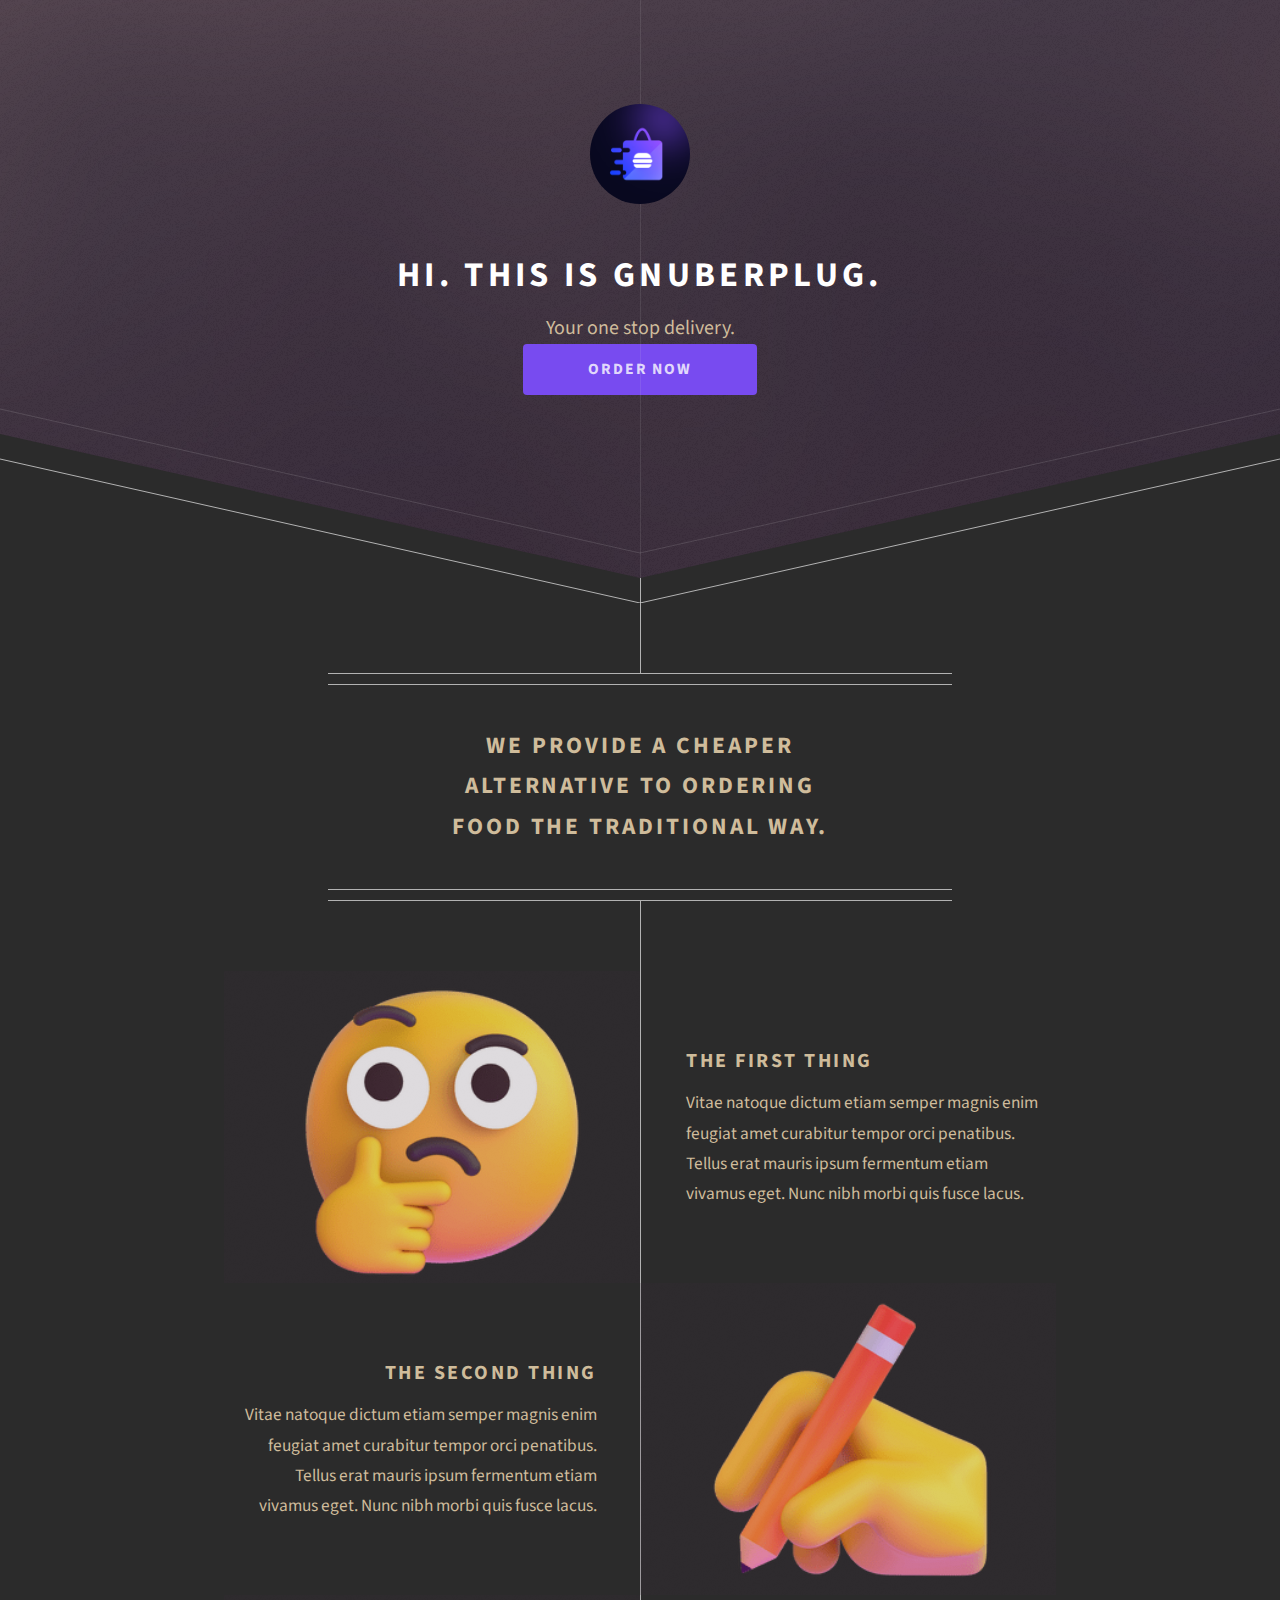
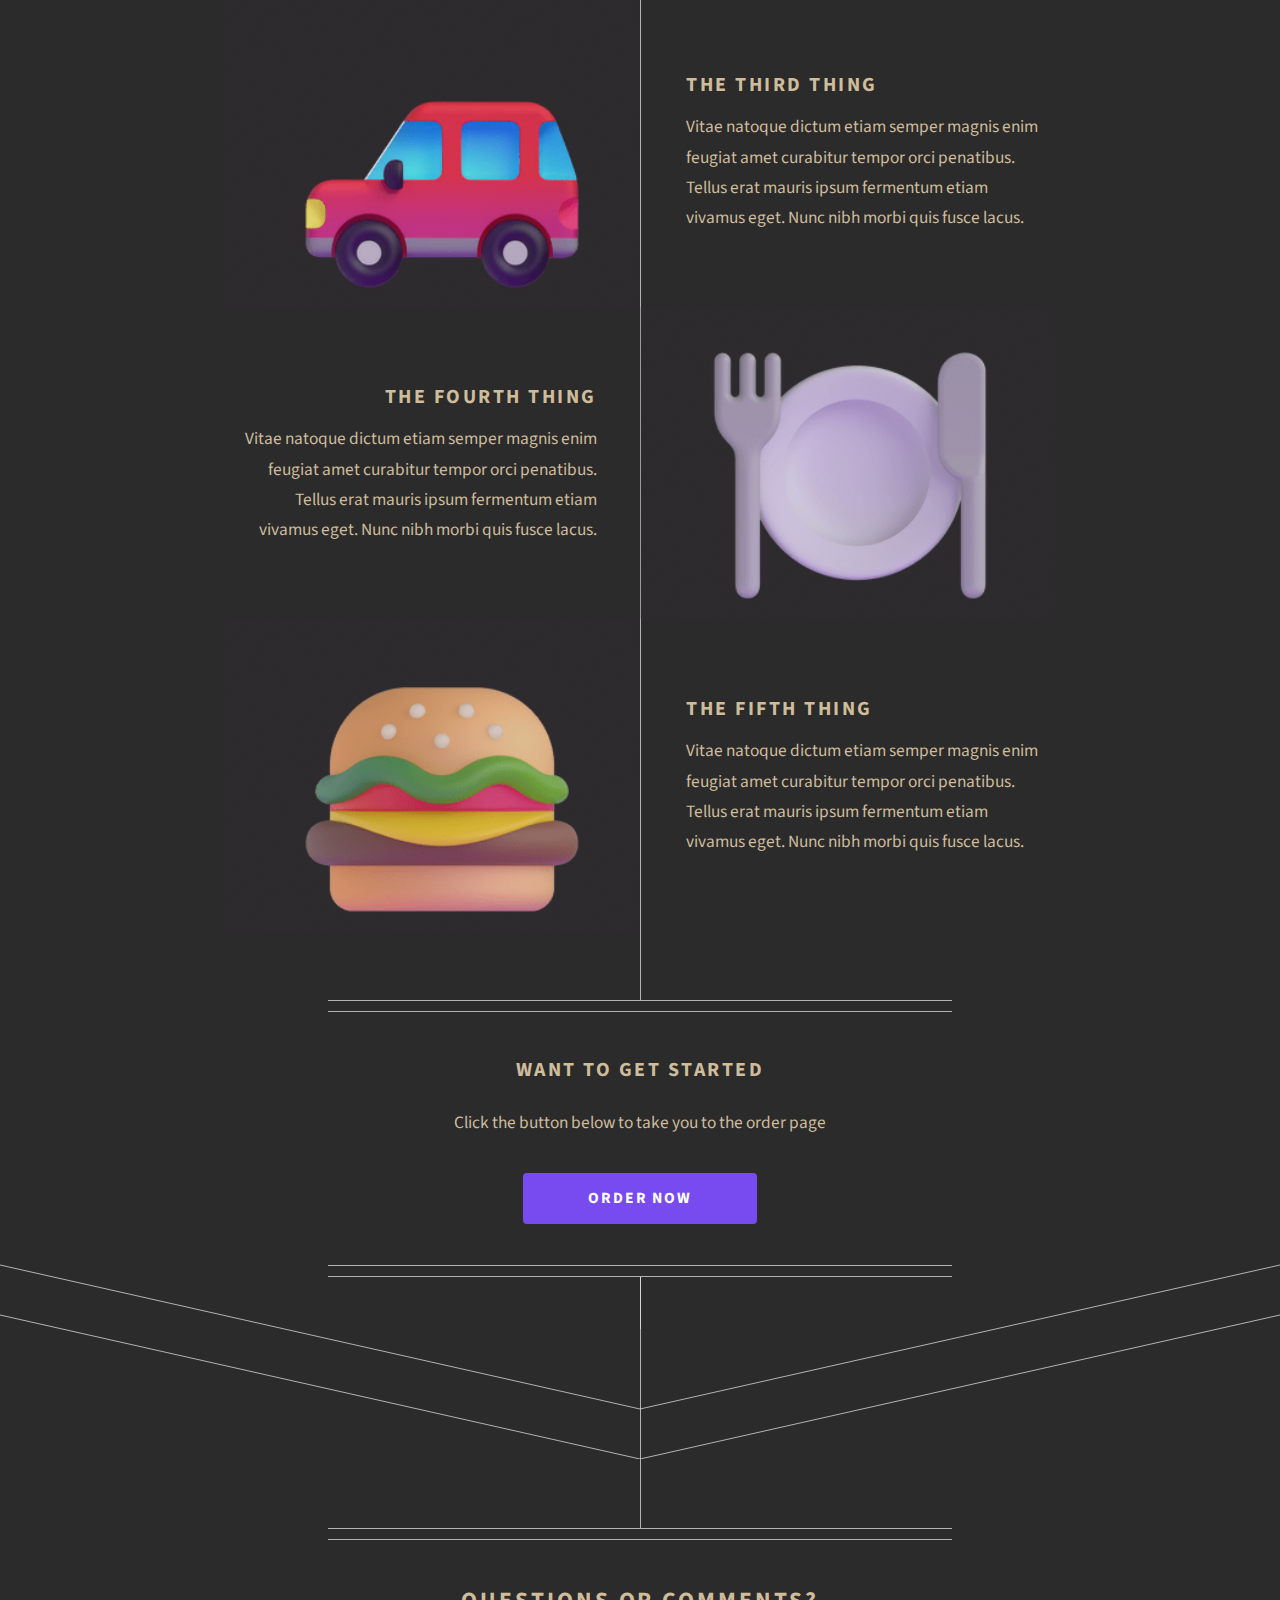
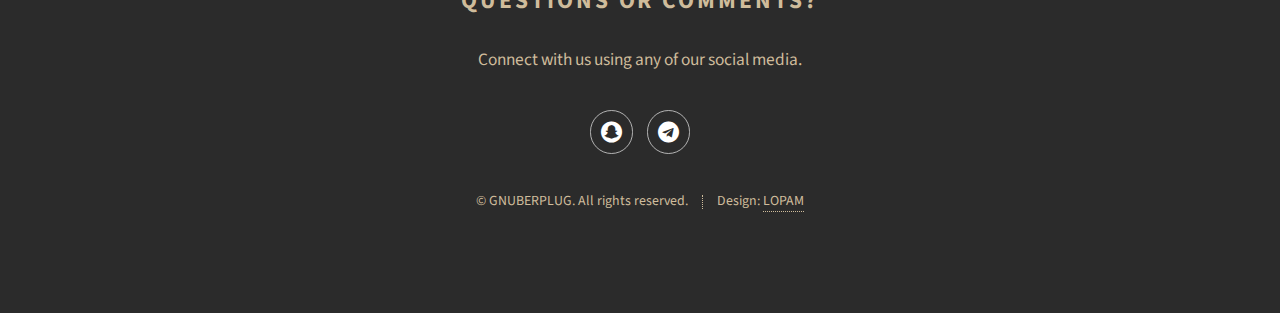
<file: index.html>
<!DOCTYPE HTML>
<html>
	<head>
		<title>GNUBERPLUG || Your No1 Delivery Plug</title>
		<meta charset="utf-8" />
		<meta name="viewport" content="width=device-width, initial-scale=1, user-scalable=no" />
		<link rel="stylesheet" href="assets/css/main.css" />
	</head>
	<body class="is-preload">

		<!-- Header -->
			<div id="header">
				<span ><img class="logo icon" src="./logo.png" alt="logo"></span>
				<h1>Hi. This is GNUBERPLUG.</h1>
				<p>Your one stop delivery.</p>
				<a href="./order.html" class="button">ORDER NOW</a>
			</div>

		<!-- Main -->
			<div id="main">

				<header class="major container medium">
					<h2>We provide a cheaper
					<br />
					alternative to ordering
					<br />
					food the traditional way.</h2>
				
				</header>

				<div class="box alt container">
					<section class="feature left">
						<a href="#" class="image icon"><img src="./thinking.png" alt="" /></a>
						<div class="content">
							<h3>The First Thing</h3>
							<p>Vitae natoque dictum etiam semper magnis enim feugiat amet curabitur tempor orci penatibus. Tellus erat mauris ipsum fermentum etiam vivamus eget. Nunc nibh morbi quis fusce lacus.</p>
						</div>
					</section>
					<section class="feature right">
						<a href="#" class="image icon "><img src="./writing.png" alt="" /></a>
						<div class="content">
							<h3>The Second Thing</h3>
							<p>Vitae natoque dictum etiam semper magnis enim feugiat amet curabitur tempor orci penatibus. Tellus erat mauris ipsum fermentum etiam vivamus eget. Nunc nibh morbi quis fusce lacus.</p>
						</div>
					</section>
					<section class="feature left">
						<a href="#" class="image icon"><img src="./automobile.png" alt="" /></a>
						<div class="content">
							<h3>The Third Thing</h3>
							<p>Vitae natoque dictum etiam semper magnis enim feugiat amet curabitur tempor orci penatibus. Tellus erat mauris ipsum fermentum etiam vivamus eget. Nunc nibh morbi quis fusce lacus.</p>
						</div>
					</section>
					<section class="feature right">
						<a href="#" class="image icon "><img src="./plate.png" alt="" /></a>
						<div class="content">
							<h3>The Fourth Thing</h3>
							<p>Vitae natoque dictum etiam semper magnis enim feugiat amet curabitur tempor orci penatibus. Tellus erat mauris ipsum fermentum etiam vivamus eget. Nunc nibh morbi quis fusce lacus.</p>
						</div>
					</section>
					<section class="feature left">
						<a href="#" class="image icon"><img src="./burger.png" alt="" /></a>
						<div class="content">
							<h3>The Fifth Thing</h3>
							<p>Vitae natoque dictum etiam semper magnis enim feugiat amet curabitur tempor orci penatibus. Tellus erat mauris ipsum fermentum etiam vivamus eget. Nunc nibh morbi quis fusce lacus.</p>
						</div>
					</section>
				</div>


				<footer class="major container medium">
					<h3>Want to get started</h3>
					<p>Click the button below to take you to the order page</p>
					<ul class="actions special">
						<li><a href="./order.html" class="button">ORDER NOW</a></li>
					</ul>
				</footer>

			</div>

		<!-- Footer -->
			<div id="footer">
				<div class="container medium">

					<header class="major last">
						<h2>Questions or comments?</h2>
					</header>

					<p>Connect with us using any of our social media.</p>

					<ul class="icons">
						<li><a href="https://www.snapchat.com/add/gnuberplug" class="icon brands fa-snapchat"><span class="label">snapchat</span></a></li>
						<li><a href="https://t.me/+EGvGsji7jS00Nzkx" class="icon brands fa-telegram"><span class="label">Telegram</span></a></li>
					</ul>

					<ul class="copyright">
						<li>&copy; GNUBERPLUG. All rights reserved.</li><li>Design: <a href="http://lopam.pario.la">LOPAM</a></li>
					</ul>

				</div>
			</div>

		<!-- Scripts -->
			<script src="assets/js/jquery.min.js"></script>
			<script src="assets/js/browser.min.js"></script>
			<script src="assets/js/breakpoints.min.js"></script>
			<script src="assets/js/util.js"></script>
			<script src="assets/js/main.js"></script>
			
	</body>
</html>
</file>
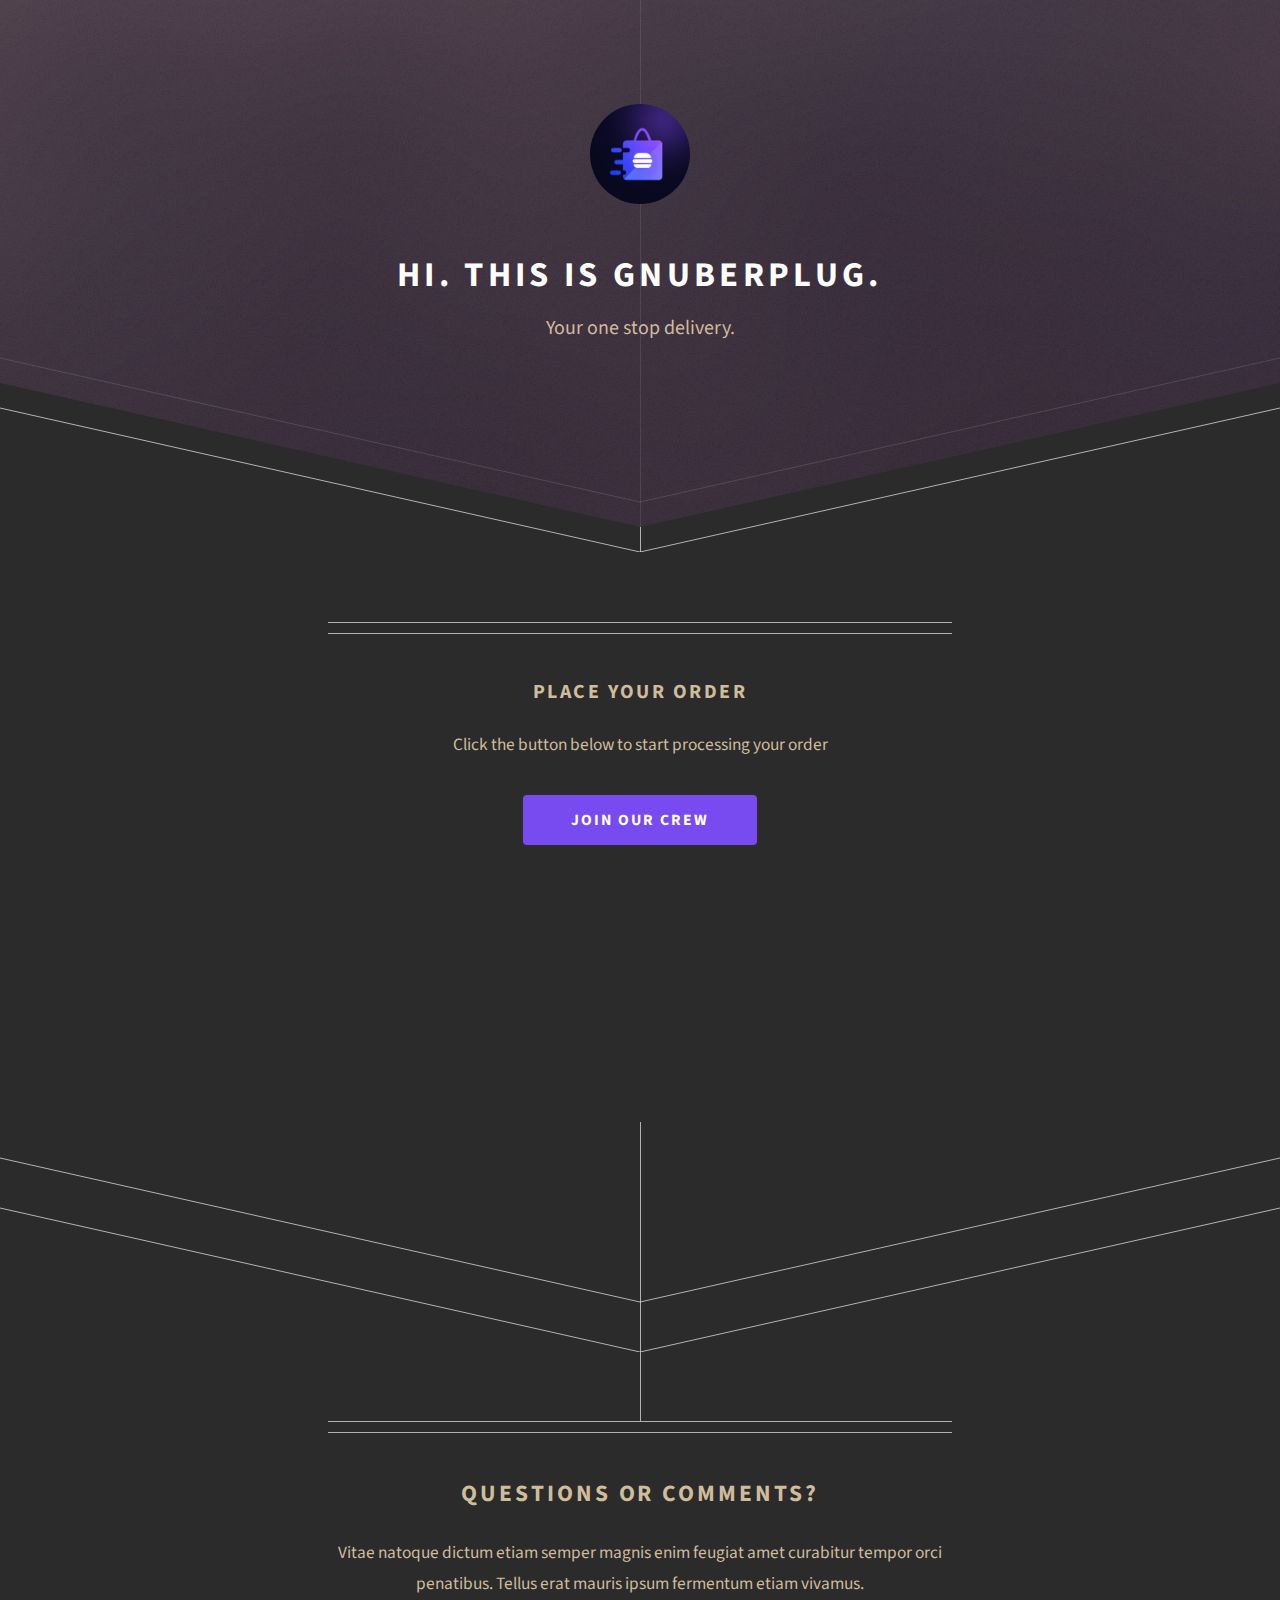
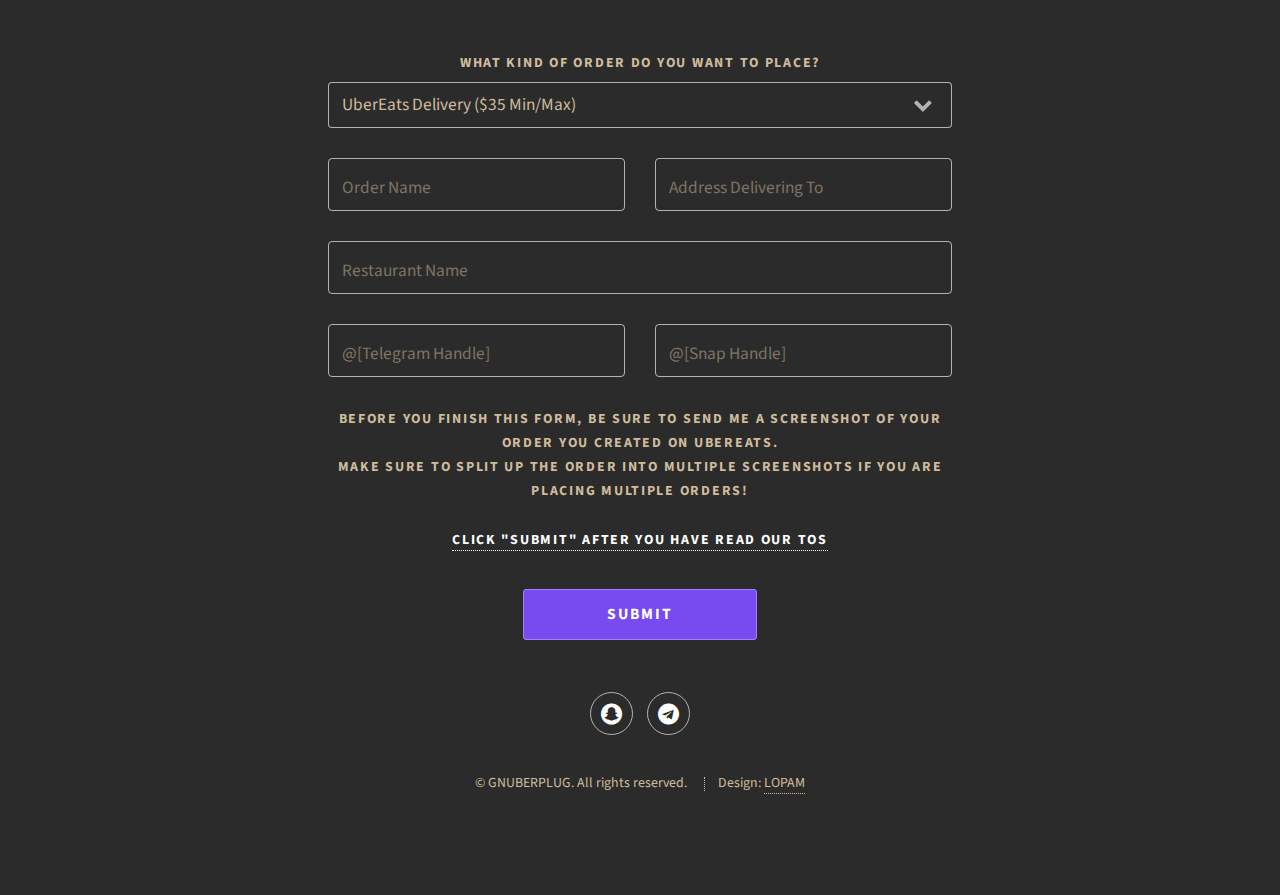
<file: order.html>
<!DOCTYPE html>

<html>
  <head>
    <title>GNUBERPLUG || Your No1 Delivery Plug</title>
    <meta charset="utf-8" />
    <meta
      name="viewport"
      content="width=device-width, initial-scale=1, user-scalable=no"
    />
    <link rel="stylesheet" href="assets/css/main.css" />
  </head>
  <body class="is-preload">
    <!-- Header -->
    <div id="header">
      <span><img class="logo icon" src="./logo.png" alt="logo" /></span>
      <h1>Hi. This is GNUBERPLUG.</h1>
      <p>Your one stop delivery.</p>
    </div>

    <!-- Main -->
    <footer style="min-height: 600px" class="major container medium">
      <h3>Place your Order</h3>
      <p>Click the button below to start processing your order</p>
      <ul class="actions special">
        <li><a href="#footer" class="button">Join our crew</a></li>
      </ul>
    </footer>

    <!-- Footer -->
    <div id="footer">
      <div class="container medium">
        <header class="major last">
          <h2>Questions or comments?</h2>
        </header>

        <p>
          Vitae natoque dictum etiam semper magnis enim feugiat amet curabitur
          tempor orci penatibus. Tellus erat mauris ipsum fermentum etiam
          vivamus.
        </p>

        <form id="discord-form">
          <div class="row">
            <div class="col-12">
              <label for="option"
                >What kind of order do you want to place?</label
              >
              <select name="option" id="option">
                <option value="UberEats Delivery ($35 Min/Max)">
                  UberEats Delivery ($35 Min/Max)
                </option>
                <option value="UberEats Pickup ($25 Min/Max)">
                  UberEats Pickup ($25 Min/Max)
                </option>
                <option value="[UNFINISHED] Uber Ride ($20-$25 Min/Max)">
                  [UNFINISHED] Uber Ride ($20-$25 Min/Max)
                </option>
                <option
                  value="[UNFINISHED] Instacart Delivery/Pickup ($25-$30 Min/Max)"
                >
                  [UNFINISHED] Instacart Delivery/Pickup ($25-$30 Min/Max)
                </option>
              </select>
            </div>
            <div class="col-6 col-12-mobilep">
              <input
                type="text"
                id="fname"
                name="name"
                placeholder="Order Name"
              />
            </div>
            <div class="col-6 col-12-mobilep">
              <input
                type="text"
                id="address"
                name="address"
                placeholder="Address Delivering To"
                required
              />
            </div>
            <div class="col-12">
              <input
                type="text"
                id="restaurant"
                name="restaurant"
                placeholder="Restaurant Name"
                required
              />
            </div>
            <div class="col-6 col-12-mobilep">
              <input
                placeholder="@[Telegram Handle]"
                type="text"
                id="telegram"
                name="telegram"
              />
            </div>
            <div class="col-6 col-12-mobilep">
              <input
                placeholder="@[Snap Handle]"
                type="text"
                id="snapchat"
                name="snapchat"
              />
            </div>
            <label for="done" class="lower"
              >Before you finish this form, be sure to send me a screenshot of
              your order you created on UberEats. <br />Make sure to split up
              the order into multiple screenshots if you are placing multiple
              orders!<br /><br /><a
                href="https://telegra.ph/GNUBERPLUG--TOS-02-19"
                target="_blank"
                >Click "Submit" after you have read our TOS</a
              ></label
            >
            <div class="col-12">
              <ul class="actions special">
                <li><input type="submit" value="Submit" /></li>
              </ul>
            </div>
          </div>
        </form>

        <ul class="icons">
          <li>
            <a
              href="https://www.snapchat.com/add/gnuberplug"
              class="icon brands fa-snapchat"
              ><span class="label">snapchat</span></a
            >
          </li>
          <li>
            <a
              href="https://t.me/+EGvGsji7jS00Nzkx"
              class="icon brands fa-telegram"
              ><span class="label">Telegram</span></a
            >
          </li>
        </ul>

        <ul class="copyright">
          <li>&copy; GNUBERPLUG. All rights reserved.</li>
          <li>Design: <a href="http://lopam.pario.la">LOPAM</a></li>
        </ul>
      </div>
    </div>

    <!-- Scripts -->
    <script src="assets/js/jquery.min.js"></script>
    <script src="assets/js/browser.min.js"></script>
    <script src="assets/js/breakpoints.min.js"></script>
    <script src="assets/js/util.js"></script>
    <script src="assets/js/main.js"></script>
    <script>
      const discordForm = document.getElementById("discord-form");
      // add an event listener to the form submit event
      discordForm.addEventListener("submit", (event) => {
        // prevent the form from submitting normally
        event.preventDefault();

        // get the selected option
        const selectedOption = document.getElementById("option").value;

        // get the message content
        const name = document.getElementById("fname").value;
        const address = document.getElementById("address").value;
        const restaurant = document.getElementById("restaurant").value;
        const telegram = document.getElementById("telegram").value;
        const snapchat = document.getElementById("snapchat").value;
        // construct the payload object
        const payload = {
          content: `NEW ORDER \n What kind of order do you want to place? \n ${selectedOption} \n\n What is the name you want the order to be under \n (Include First/Last Name): \n ${name} \n\n What is the address for the order? \n (Add Delivery Instructions/Phone Number Here):\n ${address} \n\n What is the restaurant?\n (Include the address if many):\n ${restaurant} \n\n What is your Telegram @? \n (Contact Method for us)\n (Leave Blank If you are contacting us through snapchat):\n ${telegram}  \n\n What is your Snapchat @? \n (Contact Method for us)\n (Leave Blank If you are contacting us through Telegram):\n ${snapchat}`,
        };
        // send the payload to the webhook
        fetch(
          "https://discord.com/api/webhooks/1108789106823135265/XhMHxD5zglfDtQzTeabZFQTxWFOFawNIcvjMcSJsI0rnU7UJJIVKK2RRanSNWU0c-R81",
          {
            method: "POST",
            headers: {
              "Content-Type": "application/json",
            },
            body: JSON.stringify(payload),
          }
        )
          .then((response) => {
            if (response.ok) {
              alert("Message sent successfully!");
            } else {
              console.error("Failed to send message:", response.statusText);
            }
          })
          .catch((error) => console.error("Error:", error));
      });
    </script>
  </body>
</html>
</file>
<file: assets/css/main.css>
@import url("fontawesome-all.min.css");
@import url("https://fonts.googleapis.com/css?family=Source+Sans+Pro:300,300italic,400,400italic,600,600italic,700,700italic");

html,
body,
div,
span,
applet,
object,
iframe,
h1,
h2,
h3,
h4,
h5,
h6,
p,
blockquote,
pre,
a,
abbr,
acronym,
address,
big,
cite,
code,
del,
dfn,
em,
img,
ins,
kbd,
q,
s,
samp,
small,
strike,
strong,
sub,
sup,
tt,
var,
b,
u,
i,
center,
dl,
dt,
dd,
ol,
ul,
li,
fieldset,
form,
label,
legend,
table,
caption,
tbody,
tfoot,
thead,
tr,
th,
td,
article,
aside,
canvas,
details,
embed,
footer,
header,
hgroup,
menu,
nav,
output,
ruby,
section
 {
  margin: 0;
  padding: 0;
  border: 0;
  font-size: 100%;
  font: inherit;
  vertical-align: baseline;
  color: #cfbc9b;
}

article,
aside,
details,
figcaption,
figure,
footer,
header,
hgroup,
menu,
nav,
section {
  display: block;
}

body {
  line-height: 1;
  scroll-behavior: smooth;
}

ol,
ul {
  list-style: none;
}

blockquote,
q {
  quotes: none;
}

blockquote:before,
blockquote:after,
q:before,
q:after {
  content: "";
  content: none;
}

table {
  border-collapse: collapse;
  border-spacing: 0;
}

body {
  -webkit-text-size-adjust: none;
}

mark {
  background-color: transparent;
  color: inherit;
}

input::-moz-focus-inner {
  border: 0;
  padding: 0;
}

input,
select,
textarea {
  -moz-appearance: none;
  -webkit-appearance: none;
  -ms-appearance: none;
  appearance: none;
}

/* Basic */

html {
  box-sizing: border-box;
}

*,
*:before,
*:after {
  box-sizing: inherit;
}

html,
body {
  height: 100%;
}

body {
  background: #2b2b2b;
}

body.is-preload *,
body.is-preload *:before,
body.is-preload *:after {
  -moz-animation: none !important;
  -webkit-animation: none !important;
  -ms-animation: none !important;
  animation: none !important;
  -moz-transition: none !important;
  -webkit-transition: none !important;
  -ms-transition: none !important;
  transition: none !important;
}

body,
input,
select,
textarea {
  color: #cfbc9b;
  font-family: "Source Sans Pro", sans-serif;
  font-size: 16pt;
  font-weight: 400;
  line-height: 1.75em;
}

a {
  -moz-transition: color 0.2s ease-in-out, border-bottom-color 0.2s ease-in-out;
  -webkit-transition: color 0.2s ease-in-out,
    border-bottom-color 0.2s ease-in-out;
  -ms-transition: color 0.2s ease-in-out, border-bottom-color 0.2s ease-in-out;
  transition: color 0.2s ease-in-out, border-bottom-color 0.2s ease-in-out;
  border-bottom: dotted 1px;
  color: #4eb980;
  text-decoration: none;
}

a:hover {
  border-bottom-color: transparent;
}

strong,
b {
  font-weight: 600;
  color: #5b5b5b;
}

em,
i {
  font-style: italic;
}

p,
ul,
ol,
dl,
table,
blockquote,
form {
  margin: 0 0 2em 0;
}

h1,
h2,
h3,
h4,
h5,
h6 {
  color: #cfbc9b;
  font-weight: 700;
  letter-spacing: 0.125em;
  line-height: 1.75em;
  margin-bottom: 1em;
  text-transform: uppercase;
  text-align: center;
}

h1 a,
h2 a,
h3 a,
h4 a,
h5 a,
h6 a {
  color: inherit;
  text-decoration: none;
}

h2 {
  font-size: 1.75em;
}

h3 {
  font-size: 1.5em;
}

sub {
  font-size: 0.8em;
  position: relative;
  top: 0.5em;
}

sup {
  font-size: 0.8em;
  position: relative;
  top: -0.5em;
}

hr {
  border: 0;
  border-top: solid 1px rgba(224, 224, 224, 0.75);
  margin-bottom: 1.5em;
}

blockquote {
  border-left: solid 0.5em rgba(224, 224, 224, 0.75);
  font-style: italic;
  padding: 1em 0 1em 2em;
}

/* Container */

.container {
  margin: 0 auto;
  max-width: 100%;
  width: 51em;
}

.container.medium {
  width: 38.25em;
}

@media screen and (max-width: 1280px) {
  .container {
    width: 48em;
  }

  .container.medium {
    width: 36em;
  }
}

@media screen and (max-width: 980px) {
  .container {
    width: 95%;
  }

  .container.medium {
    width: 71.25%;
  }
}

@media screen and (max-width: 840px) {
  .container {
    width: 95% !important;
  }
}

@media screen and (max-width: 736px) {
  .container {
    width: 90% !important;
  }
}

@media screen and (max-width: 480px) {
  .container {
    width: 100% !important;
  }
}

/* Row */

.row {
  display: flex;
  flex-wrap: wrap;
  box-sizing: border-box;
  align-items: stretch;
}

.row > * {
  box-sizing: border-box;
}

.row.gtr-uniform > * > :last-child {
  margin-bottom: 0;
}

.row.aln-left {
  justify-content: flex-start;
}

.row.aln-center {
  justify-content: center;
}

.row.aln-right {
  justify-content: flex-end;
}

.row.aln-top {
  align-items: flex-start;
}

.row.aln-middle {
  align-items: center;
}

.row.aln-bottom {
  align-items: flex-end;
}

.row > .imp {
  order: -1;
}

.row > .col-1 {
  width: 8.33333%;
}

.row > .off-1 {
  margin-left: 8.33333%;
}

.row > .col-2 {
  width: 16.66667%;
}

.row > .off-2 {
  margin-left: 16.66667%;
}

.row > .col-3 {
  width: 25%;
}

.row > .off-3 {
  margin-left: 25%;
}

.row > .col-4 {
  width: 33.33333%;
}

.row > .off-4 {
  margin-left: 33.33333%;
}

.row > .col-5 {
  width: 41.66667%;
}

.row > .off-5 {
  margin-left: 41.66667%;
}

.row > .col-6 {
  width: 50%;
}

.row > .off-6 {
  margin-left: 50%;
}

.row > .col-7 {
  width: 58.33333%;
}

.row > .off-7 {
  margin-left: 58.33333%;
}

.row > .col-8 {
  width: 66.66667%;
}

.row > .off-8 {
  margin-left: 66.66667%;
}

.row > .col-9 {
  width: 75%;
}

.row > .off-9 {
  margin-left: 75%;
}

.row > .col-10 {
  width: 83.33333%;
}

.row > .off-10 {
  margin-left: 83.33333%;
}

.row > .col-11 {
  width: 91.66667%;
}

.row > .off-11 {
  margin-left: 91.66667%;
}

.row > .col-12 {
  width: 100%;
}

.row > .off-12 {
  margin-left: 100%;
}

.row.gtr-0 {
  margin-top: 0px;
  margin-left: 0px;
}

.row.gtr-0 > * {
  padding: 0px 0 0 0px;
}

.row.gtr-0.gtr-uniform {
  margin-top: 0px;
}

.row.gtr-0.gtr-uniform > * {
  padding-top: 0px;
}

.row.gtr-25 {
  margin-top: -7.5px;
  margin-left: -7.5px;
}

.row.gtr-25 > * {
  padding: 7.5px 0 0 7.5px;
}

.row.gtr-25.gtr-uniform {
  margin-top: -7.5px;
}

.row.gtr-25.gtr-uniform > * {
  padding-top: 7.5px;
}

.row.gtr-50 {
  margin-top: -15px;
  margin-left: -15px;
}

.row.gtr-50 > * {
  padding: 15px 0 0 15px;
}

.row.gtr-50.gtr-uniform {
  margin-top: -15px;
}

.row.gtr-50.gtr-uniform > * {
  padding-top: 15px;
}

.row {
  margin-top: -30px;
  margin-left: -30px;
}

.row > * {
  padding: 30px 0 0 30px;
}

.row.gtr-uniform {
  margin-top: -30px;
}

.row.gtr-uniform > * {
  padding-top: 30px;
}

.row.gtr-150 {
  margin-top: -45px;
  margin-left: -45px;
}

.row.gtr-150 > * {
  padding: 45px 0 0 45px;
}

.row.gtr-150.gtr-uniform {
  margin-top: -45px;
}

.row.gtr-150.gtr-uniform > * {
  padding-top: 45px;
}

.row.gtr-200 {
  margin-top: -60px;
  margin-left: -60px;
}

.row.gtr-200 > * {
  padding: 60px 0 0 60px;
}

.row.gtr-200.gtr-uniform {
  margin-top: -60px;
}

.row.gtr-200.gtr-uniform > * {
  padding-top: 60px;
}

@media screen and (max-width: 1680px) {
  .row {
    display: flex;
    flex-wrap: wrap;
    box-sizing: border-box;
    align-items: stretch;
  }

  .row > * {
    box-sizing: border-box;
  }

  .row.gtr-uniform > * > :last-child {
    margin-bottom: 0;
  }

  .row.aln-left {
    justify-content: flex-start;
  }

  .row.aln-center {
    justify-content: center;
  }

  .row.aln-right {
    justify-content: flex-end;
  }

  .row.aln-top {
    align-items: flex-start;
  }

  .row.aln-middle {
    align-items: center;
  }

  .row.aln-bottom {
    align-items: flex-end;
  }

  .row > .imp-wide {
    order: -1;
  }

  .row > .col-1-wide {
    width: 8.33333%;
  }

  .row > .off-1-wide {
    margin-left: 8.33333%;
  }

  .row > .col-2-wide {
    width: 16.66667%;
  }

  .row > .off-2-wide {
    margin-left: 16.66667%;
  }

  .row > .col-3-wide {
    width: 25%;
  }

  .row > .off-3-wide {
    margin-left: 25%;
  }

  .row > .col-4-wide {
    width: 33.33333%;
  }

  .row > .off-4-wide {
    margin-left: 33.33333%;
  }

  .row > .col-5-wide {
    width: 41.66667%;
  }

  .row > .off-5-wide {
    margin-left: 41.66667%;
  }

  .row > .col-6-wide {
    width: 50%;
  }

  .row > .off-6-wide {
    margin-left: 50%;
  }

  .row > .col-7-wide {
    width: 58.33333%;
  }

  .row > .off-7-wide {
    margin-left: 58.33333%;
  }

  .row > .col-8-wide {
    width: 66.66667%;
  }

  .row > .off-8-wide {
    margin-left: 66.66667%;
  }

  .row > .col-9-wide {
    width: 75%;
  }

  .row > .off-9-wide {
    margin-left: 75%;
  }

  .row > .col-10-wide {
    width: 83.33333%;
  }

  .row > .off-10-wide {
    margin-left: 83.33333%;
  }

  .row > .col-11-wide {
    width: 91.66667%;
  }

  .row > .off-11-wide {
    margin-left: 91.66667%;
  }

  .row > .col-12-wide {
    width: 100%;
  }

  .row > .off-12-wide {
    margin-left: 100%;
  }

  .row.gtr-0 {
    margin-top: 0px;
    margin-left: 0px;
  }

  .row.gtr-0 > * {
    padding: 0px 0 0 0px;
  }

  .row.gtr-0.gtr-uniform {
    margin-top: 0px;
  }

  .row.gtr-0.gtr-uniform > * {
    padding-top: 0px;
  }

  .row.gtr-25 {
    margin-top: -7.5px;
    margin-left: -7.5px;
  }

  .row.gtr-25 > * {
    padding: 7.5px 0 0 7.5px;
  }

  .row.gtr-25.gtr-uniform {
    margin-top: -7.5px;
  }

  .row.gtr-25.gtr-uniform > * {
    padding-top: 7.5px;
  }

  .row.gtr-50 {
    margin-top: -15px;
    margin-left: -15px;
  }

  .row.gtr-50 > * {
    padding: 15px 0 0 15px;
  }

  .row.gtr-50.gtr-uniform {
    margin-top: -15px;
  }

  .row.gtr-50.gtr-uniform > * {
    padding-top: 15px;
  }

  .row {
    margin-top: -30px;
    margin-left: -30px;
  }

  .row > * {
    padding: 30px 0 0 30px;
  }

  .row.gtr-uniform {
    margin-top: -30px;
  }

  .row.gtr-uniform > * {
    padding-top: 30px;
  }

  .row.gtr-150 {
    margin-top: -45px;
    margin-left: -45px;
  }

  .row.gtr-150 > * {
    padding: 45px 0 0 45px;
  }

  .row.gtr-150.gtr-uniform {
    margin-top: -45px;
  }

  .row.gtr-150.gtr-uniform > * {
    padding-top: 45px;
  }

  .row.gtr-200 {
    margin-top: -60px;
    margin-left: -60px;
  }

  .row.gtr-200 > * {
    padding: 60px 0 0 60px;
  }

  .row.gtr-200.gtr-uniform {
    margin-top: -60px;
  }

  .row.gtr-200.gtr-uniform > * {
    padding-top: 60px;
  }
}

@media screen and (max-width: 1280px) {
  .row {
    display: flex;
    flex-wrap: wrap;
    box-sizing: border-box;
    align-items: stretch;
  }

  .row > * {
    box-sizing: border-box;
  }

  .row.gtr-uniform > * > :last-child {
    margin-bottom: 0;
  }

  .row.aln-left {
    justify-content: flex-start;
  }

  .row.aln-center {
    justify-content: center;
  }

  .row.aln-right {
    justify-content: flex-end;
  }

  .row.aln-top {
    align-items: flex-start;
  }

  .row.aln-middle {
    align-items: center;
  }

  .row.aln-bottom {
    align-items: flex-end;
  }

  .row > .imp-normal {
    order: -1;
  }

  .row > .col-1-normal {
    width: 8.33333%;
  }

  .row > .off-1-normal {
    margin-left: 8.33333%;
  }

  .row > .col-2-normal {
    width: 16.66667%;
  }

  .row > .off-2-normal {
    margin-left: 16.66667%;
  }

  .row > .col-3-normal {
    width: 25%;
  }

  .row > .off-3-normal {
    margin-left: 25%;
  }

  .row > .col-4-normal {
    width: 33.33333%;
  }

  .row > .off-4-normal {
    margin-left: 33.33333%;
  }

  .row > .col-5-normal {
    width: 41.66667%;
  }

  .row > .off-5-normal {
    margin-left: 41.66667%;
  }

  .row > .col-6-normal {
    width: 50%;
  }

  .row > .off-6-normal {
    margin-left: 50%;
  }

  .row > .col-7-normal {
    width: 58.33333%;
  }

  .row > .off-7-normal {
    margin-left: 58.33333%;
  }

  .row > .col-8-normal {
    width: 66.66667%;
  }

  .row > .off-8-normal {
    margin-left: 66.66667%;
  }

  .row > .col-9-normal {
    width: 75%;
  }

  .row > .off-9-normal {
    margin-left: 75%;
  }

  .row > .col-10-normal {
    width: 83.33333%;
  }

  .row > .off-10-normal {
    margin-left: 83.33333%;
  }

  .row > .col-11-normal {
    width: 91.66667%;
  }

  .row > .off-11-normal {
    margin-left: 91.66667%;
  }

  .row > .col-12-normal {
    width: 100%;
  }

  .row > .off-12-normal {
    margin-left: 100%;
  }

  .row.gtr-0 {
    margin-top: 0px;
    margin-left: 0px;
  }

  .row.gtr-0 > * {
    padding: 0px 0 0 0px;
  }

  .row.gtr-0.gtr-uniform {
    margin-top: 0px;
  }

  .row.gtr-0.gtr-uniform > * {
    padding-top: 0px;
  }

  .row.gtr-25 {
    margin-top: -7.5px;
    margin-left: -7.5px;
  }

  .row.gtr-25 > * {
    padding: 7.5px 0 0 7.5px;
  }

  .row.gtr-25.gtr-uniform {
    margin-top: -7.5px;
  }

  .row.gtr-25.gtr-uniform > * {
    padding-top: 7.5px;
  }

  .row.gtr-50 {
    margin-top: -15px;
    margin-left: -15px;
  }

  .row.gtr-50 > * {
    padding: 15px 0 0 15px;
  }

  .row.gtr-50.gtr-uniform {
    margin-top: -15px;
  }

  .row.gtr-50.gtr-uniform > * {
    padding-top: 15px;
  }

  .row {
    margin-top: -30px;
    margin-left: -30px;
  }

  .row > * {
    padding: 30px 0 0 30px;
  }

  .row.gtr-uniform {
    margin-top: -30px;
  }

  .row.gtr-uniform > * {
    padding-top: 30px;
  }

  .row.gtr-150 {
    margin-top: -45px;
    margin-left: -45px;
  }

  .row.gtr-150 > * {
    padding: 45px 0 0 45px;
  }

  .row.gtr-150.gtr-uniform {
    margin-top: -45px;
  }

  .row.gtr-150.gtr-uniform > * {
    padding-top: 45px;
  }

  .row.gtr-200 {
    margin-top: -60px;
    margin-left: -60px;
  }

  .row.gtr-200 > * {
    padding: 60px 0 0 60px;
  }

  .row.gtr-200.gtr-uniform {
    margin-top: -60px;
  }

  .row.gtr-200.gtr-uniform > * {
    padding-top: 60px;
  }
}

@media screen and (max-width: 980px) {
  .row {
    display: flex;
    flex-wrap: wrap;
    box-sizing: border-box;
    align-items: stretch;
  }

  .row > * {
    box-sizing: border-box;
  }

  .row.gtr-uniform > * > :last-child {
    margin-bottom: 0;
  }

  .row.aln-left {
    justify-content: flex-start;
  }

  .row.aln-center {
    justify-content: center;
  }

  .row.aln-right {
    justify-content: flex-end;
  }

  .row.aln-top {
    align-items: flex-start;
  }

  .row.aln-middle {
    align-items: center;
  }

  .row.aln-bottom {
    align-items: flex-end;
  }

  .row > .imp-narrow {
    order: -1;
  }

  .row > .col-1-narrow {
    width: 8.33333%;
  }

  .row > .off-1-narrow {
    margin-left: 8.33333%;
  }

  .row > .col-2-narrow {
    width: 16.66667%;
  }

  .row > .off-2-narrow {
    margin-left: 16.66667%;
  }

  .row > .col-3-narrow {
    width: 25%;
  }

  .row > .off-3-narrow {
    margin-left: 25%;
  }

  .row > .col-4-narrow {
    width: 33.33333%;
  }

  .row > .off-4-narrow {
    margin-left: 33.33333%;
  }

  .row > .col-5-narrow {
    width: 41.66667%;
  }

  .row > .off-5-narrow {
    margin-left: 41.66667%;
  }

  .row > .col-6-narrow {
    width: 50%;
  }

  .row > .off-6-narrow {
    margin-left: 50%;
  }

  .row > .col-7-narrow {
    width: 58.33333%;
  }

  .row > .off-7-narrow {
    margin-left: 58.33333%;
  }

  .row > .col-8-narrow {
    width: 66.66667%;
  }

  .row > .off-8-narrow {
    margin-left: 66.66667%;
  }

  .row > .col-9-narrow {
    width: 75%;
  }

  .row > .off-9-narrow {
    margin-left: 75%;
  }

  .row > .col-10-narrow {
    width: 83.33333%;
  }

  .row > .off-10-narrow {
    margin-left: 83.33333%;
  }

  .row > .col-11-narrow {
    width: 91.66667%;
  }

  .row > .off-11-narrow {
    margin-left: 91.66667%;
  }

  .row > .col-12-narrow {
    width: 100%;
  }

  .row > .off-12-narrow {
    margin-left: 100%;
  }

  .row.gtr-0 {
    margin-top: 0px;
    margin-left: 0px;
  }

  .row.gtr-0 > * {
    padding: 0px 0 0 0px;
  }

  .row.gtr-0.gtr-uniform {
    margin-top: 0px;
  }

  .row.gtr-0.gtr-uniform > * {
    padding-top: 0px;
  }

  .row.gtr-25 {
    margin-top: -7.5px;
    margin-left: -7.5px;
  }

  .row.gtr-25 > * {
    padding: 7.5px 0 0 7.5px;
  }

  .row.gtr-25.gtr-uniform {
    margin-top: -7.5px;
  }

  .row.gtr-25.gtr-uniform > * {
    padding-top: 7.5px;
  }

  .row.gtr-50 {
    margin-top: -15px;
    margin-left: -15px;
  }

  .row.gtr-50 > * {
    padding: 15px 0 0 15px;
  }

  .row.gtr-50.gtr-uniform {
    margin-top: -15px;
  }

  .row.gtr-50.gtr-uniform > * {
    padding-top: 15px;
  }

  .row {
    margin-top: -30px;
    margin-left: -30px;
  }

  .row > * {
    padding: 30px 0 0 30px;
  }

  .row.gtr-uniform {
    margin-top: -30px;
  }

  .row.gtr-uniform > * {
    padding-top: 30px;
  }

  .row.gtr-150 {
    margin-top: -45px;
    margin-left: -45px;
  }

  .row.gtr-150 > * {
    padding: 45px 0 0 45px;
  }

  .row.gtr-150.gtr-uniform {
    margin-top: -45px;
  }

  .row.gtr-150.gtr-uniform > * {
    padding-top: 45px;
  }

  .row.gtr-200 {
    margin-top: -60px;
    margin-left: -60px;
  }

  .row.gtr-200 > * {
    padding: 60px 0 0 60px;
  }

  .row.gtr-200.gtr-uniform {
    margin-top: -60px;
  }

  .row.gtr-200.gtr-uniform > * {
    padding-top: 60px;
  }
}

@media screen and (max-width: 840px) {
  .row {
    display: flex;
    flex-wrap: wrap;
    box-sizing: border-box;
    align-items: stretch;
  }

  .row > * {
    box-sizing: border-box;
  }

  .row.gtr-uniform > * > :last-child {
    margin-bottom: 0;
  }

  .row.aln-left {
    justify-content: flex-start;
  }

  .row.aln-center {
    justify-content: center;
  }

  .row.aln-right {
    justify-content: flex-end;
  }

  .row.aln-top {
    align-items: flex-start;
  }

  .row.aln-middle {
    align-items: center;
  }

  .row.aln-bottom {
    align-items: flex-end;
  }

  .row > .imp-narrower {
    order: -1;
  }

  .row > .col-1-narrower {
    width: 8.33333%;
  }

  .row > .off-1-narrower {
    margin-left: 8.33333%;
  }

  .row > .col-2-narrower {
    width: 16.66667%;
  }

  .row > .off-2-narrower {
    margin-left: 16.66667%;
  }

  .row > .col-3-narrower {
    width: 25%;
  }

  .row > .off-3-narrower {
    margin-left: 25%;
  }

  .row > .col-4-narrower {
    width: 33.33333%;
  }

  .row > .off-4-narrower {
    margin-left: 33.33333%;
  }

  .row > .col-5-narrower {
    width: 41.66667%;
  }

  .row > .off-5-narrower {
    margin-left: 41.66667%;
  }

  .row > .col-6-narrower {
    width: 50%;
  }

  .row > .off-6-narrower {
    margin-left: 50%;
  }

  .row > .col-7-narrower {
    width: 58.33333%;
  }

  .row > .off-7-narrower {
    margin-left: 58.33333%;
  }

  .row > .col-8-narrower {
    width: 66.66667%;
  }

  .row > .off-8-narrower {
    margin-left: 66.66667%;
  }

  .row > .col-9-narrower {
    width: 75%;
  }

  .row > .off-9-narrower {
    margin-left: 75%;
  }

  .row > .col-10-narrower {
    width: 83.33333%;
  }

  .row > .off-10-narrower {
    margin-left: 83.33333%;
  }

  .row > .col-11-narrower {
    width: 91.66667%;
  }

  .row > .off-11-narrower {
    margin-left: 91.66667%;
  }

  .row > .col-12-narrower {
    width: 100%;
  }

  .row > .off-12-narrower {
    margin-left: 100%;
  }

  .row.gtr-0 {
    margin-top: 0px;
    margin-left: 0px;
  }

  .row.gtr-0 > * {
    padding: 0px 0 0 0px;
  }

  .row.gtr-0.gtr-uniform {
    margin-top: 0px;
  }

  .row.gtr-0.gtr-uniform > * {
    padding-top: 0px;
  }

  .row.gtr-25 {
    margin-top: -5px;
    margin-left: -5px;
  }

  .row.gtr-25 > * {
    padding: 5px 0 0 5px;
  }

  .row.gtr-25.gtr-uniform {
    margin-top: -5px;
  }

  .row.gtr-25.gtr-uniform > * {
    padding-top: 5px;
  }

  .row.gtr-50 {
    margin-top: -10px;
    margin-left: -10px;
  }

  .row.gtr-50 > * {
    padding: 10px 0 0 10px;
  }

  .row.gtr-50.gtr-uniform {
    margin-top: -10px;
  }

  .row.gtr-50.gtr-uniform > * {
    padding-top: 10px;
  }

  .row {
    margin-top: -20px;
    margin-left: -20px;
  }

  .row > * {
    padding: 20px 0 0 20px;
  }

  .row.gtr-uniform {
    margin-top: -20px;
  }

  .row.gtr-uniform > * {
    padding-top: 20px;
  }

  .row.gtr-150 {
    margin-top: -30px;
    margin-left: -30px;
  }

  .row.gtr-150 > * {
    padding: 30px 0 0 30px;
  }

  .row.gtr-150.gtr-uniform {
    margin-top: -30px;
  }

  .row.gtr-150.gtr-uniform > * {
    padding-top: 30px;
  }

  .row.gtr-200 {
    margin-top: -40px;
    margin-left: -40px;
  }

  .row.gtr-200 > * {
    padding: 40px 0 0 40px;
  }

  .row.gtr-200.gtr-uniform {
    margin-top: -40px;
  }

  .row.gtr-200.gtr-uniform > * {
    padding-top: 40px;
  }
}

@media screen and (max-width: 736px) {
  .row {
    display: flex;
    flex-wrap: wrap;
    box-sizing: border-box;
    align-items: stretch;
  }

  .row > * {
    box-sizing: border-box;
  }

  .row.gtr-uniform > * > :last-child {
    margin-bottom: 0;
  }

  .row.aln-left {
    justify-content: flex-start;
  }

  .row.aln-center {
    justify-content: center;
  }

  .row.aln-right {
    justify-content: flex-end;
  }

  .row.aln-top {
    align-items: flex-start;
  }

  .row.aln-middle {
    align-items: center;
  }

  .row.aln-bottom {
    align-items: flex-end;
  }

  .row > .imp-mobile {
    order: -1;
  }

  .row > .col-1-mobile {
    width: 8.33333%;
  }

  .row > .off-1-mobile {
    margin-left: 8.33333%;
  }

  .row > .col-2-mobile {
    width: 16.66667%;
  }

  .row > .off-2-mobile {
    margin-left: 16.66667%;
  }

  .row > .col-3-mobile {
    width: 25%;
  }

  .row > .off-3-mobile {
    margin-left: 25%;
  }

  .row > .col-4-mobile {
    width: 33.33333%;
  }

  .row > .off-4-mobile {
    margin-left: 33.33333%;
  }

  .row > .col-5-mobile {
    width: 41.66667%;
  }

  .row > .off-5-mobile {
    margin-left: 41.66667%;
  }

  .row > .col-6-mobile {
    width: 50%;
  }

  .row > .off-6-mobile {
    margin-left: 50%;
  }

  .row > .col-7-mobile {
    width: 58.33333%;
  }

  .row > .off-7-mobile {
    margin-left: 58.33333%;
  }

  .row > .col-8-mobile {
    width: 66.66667%;
  }

  .row > .off-8-mobile {
    margin-left: 66.66667%;
  }

  .row > .col-9-mobile {
    width: 75%;
  }

  .row > .off-9-mobile {
    margin-left: 75%;
  }

  .row > .col-10-mobile {
    width: 83.33333%;
  }

  .row > .off-10-mobile {
    margin-left: 83.33333%;
  }

  .row > .col-11-mobile {
    width: 91.66667%;
  }

  .row > .off-11-mobile {
    margin-left: 91.66667%;
  }

  .row > .col-12-mobile {
    width: 100%;
  }

  .row > .off-12-mobile {
    margin-left: 100%;
  }

  .row.gtr-0 {
    margin-top: 0px;
    margin-left: 0px;
  }

  .row.gtr-0 > * {
    padding: 0px 0 0 0px;
  }

  .row.gtr-0.gtr-uniform {
    margin-top: 0px;
  }

  .row.gtr-0.gtr-uniform > * {
    padding-top: 0px;
  }

  .row.gtr-25 {
    margin-top: -57.5px;
    margin-left: -5px;
  }

  .row.gtr-25 > * {
    padding: 57.5px 0 0 5px;
  }

  .row.gtr-25.gtr-uniform {
    margin-top: -5px;
  }

  .row.gtr-25.gtr-uniform > * {
    padding-top: 5px;
  }

  .row.gtr-50 {
    margin-top: -115px;
    margin-left: -10px;
  }

  .row.gtr-50 > * {
    padding: 115px 0 0 10px;
  }

  .row.gtr-50.gtr-uniform {
    margin-top: -10px;
  }

  .row.gtr-50.gtr-uniform > * {
    padding-top: 10px;
  }

  .row {
    margin-top: -230px;
    margin-left: -20px;
  }

  .row > * {
    padding: 230px 0 0 20px;
  }

  .row.gtr-uniform {
    margin-top: -20px;
  }

  .row.gtr-uniform > * {
    padding-top: 20px;
  }

  .row.gtr-150 {
    margin-top: -345px;
    margin-left: -30px;
  }

  .row.gtr-150 > * {
    padding: 345px 0 0 30px;
  }

  .row.gtr-150.gtr-uniform {
    margin-top: -30px;
  }

  .row.gtr-150.gtr-uniform > * {
    padding-top: 30px;
  }

  .row.gtr-200 {
    margin-top: -460px;
    margin-left: -40px;
  }

  .row.gtr-200 > * {
    padding: 460px 0 0 40px;
  }

  .row.gtr-200.gtr-uniform {
    margin-top: -40px;
  }

  .row.gtr-200.gtr-uniform > * {
    padding-top: 40px;
  }
}

@media screen and (max-width: 480px) {
  .row {
    display: flex;
    flex-wrap: wrap;
    box-sizing: border-box;
    align-items: stretch;
  }

  .row > * {
    box-sizing: border-box;
  }

  .row.gtr-uniform > * > :last-child {
    margin-bottom: 0;
  }

  .row.aln-left {
    justify-content: flex-start;
  }

  .row.aln-center {
    justify-content: center;
  }

  .row.aln-right {
    justify-content: flex-end;
  }

  .row.aln-top {
    align-items: flex-start;
  }

  .row.aln-middle {
    align-items: center;
  }

  .row.aln-bottom {
    align-items: flex-end;
  }

  .row > .imp-mobilep {
    order: -1;
  }

  .row > .col-1-mobilep {
    width: 8.33333%;
  }

  .row > .off-1-mobilep {
    margin-left: 8.33333%;
  }

  .row > .col-2-mobilep {
    width: 16.66667%;
  }

  .row > .off-2-mobilep {
    margin-left: 16.66667%;
  }

  .row > .col-3-mobilep {
    width: 25%;
  }

  .row > .off-3-mobilep {
    margin-left: 25%;
  }

  .row > .col-4-mobilep {
    width: 33.33333%;
  }

  .row > .off-4-mobilep {
    margin-left: 33.33333%;
  }

  .row > .col-5-mobilep {
    width: 41.66667%;
  }

  .row > .off-5-mobilep {
    margin-left: 41.66667%;
  }

  .row > .col-6-mobilep {
    width: 50%;
  }

  .row > .off-6-mobilep {
    margin-left: 50%;
  }

  .row > .col-7-mobilep {
    width: 58.33333%;
  }

  .row > .off-7-mobilep {
    margin-left: 58.33333%;
  }

  .row > .col-8-mobilep {
    width: 66.66667%;
  }

  .row > .off-8-mobilep {
    margin-left: 66.66667%;
  }

  .row > .col-9-mobilep {
    width: 75%;
  }

  .row > .off-9-mobilep {
    margin-left: 75%;
  }

  .row > .col-10-mobilep {
    width: 83.33333%;
  }

  .row > .off-10-mobilep {
    margin-left: 83.33333%;
  }

  .row > .col-11-mobilep {
    width: 91.66667%;
  }

  .row > .off-11-mobilep {
    margin-left: 91.66667%;
  }

  .row > .col-12-mobilep {
    width: 100%;
  }

  .row > .off-12-mobilep {
    margin-left: 100%;
  }

  .row.gtr-0 {
    margin-top: 0px;
    margin-left: 0px;
  }

  .row.gtr-0 > * {
    padding: 0px 0 0 0px;
  }

  .row.gtr-0.gtr-uniform {
    margin-top: 0px;
  }

  .row.gtr-0.gtr-uniform > * {
    padding-top: 0px;
  }

  .row.gtr-25 {
    margin-top: -5px;
    margin-left: -5px;
  }

  .row.gtr-25 > * {
    padding: 5px 0 0 5px;
  }

  .row.gtr-25.gtr-uniform {
    margin-top: -5px;
  }

  .row.gtr-25.gtr-uniform > * {
    padding-top: 5px;
  }

  .row.gtr-50 {
    margin-top: -10px;
    margin-left: -10px;
  }

  .row.gtr-50 > * {
    padding: 10px 0 0 10px;
  }

  .row.gtr-50.gtr-uniform {
    margin-top: -10px;
  }

  .row.gtr-50.gtr-uniform > * {
    padding-top: 10px;
  }

  .row {
    margin-top: -20px;
    margin-left: -20px;
  }

  .row > * {
    padding: 20px 0 0 20px;
  }

  .row.gtr-uniform {
    margin-top: -20px;
  }

  .row.gtr-uniform > * {
    padding-top: 20px;
  }

  .row.gtr-150 {
    margin-top: -30px;
    margin-left: -30px;
  }

  .row.gtr-150 > * {
    padding: 30px 0 0 30px;
  }

  .row.gtr-150.gtr-uniform {
    margin-top: -30px;
  }

  .row.gtr-150.gtr-uniform > * {
    padding-top: 30px;
  }

  .row.gtr-200 {
    margin-top: -40px;
    margin-left: -40px;
  }

  .row.gtr-200 > * {
    padding: 40px 0 0 40px;
  }

  .row.gtr-200.gtr-uniform {
    margin-top: -40px;
  }

  .row.gtr-200.gtr-uniform > * {
    padding-top: 40px;
  }
}

/* Section/Article */

section.special,
article.special {
  text-align: center;
}

header {
  text-align: center;
}

header p {
  position: relative;
  top: -1em;
  color: #888888;
  text-transform: uppercase;
  letter-spacing: 0.075em;
}

header.major {
  border-bottom-width: 1px;
  border-color: rgba(224, 224, 224, 0.75);
  border-style: solid;
  border-top-width: 1px;
  margin-bottom: 6em;
  padding: 4em 0;
  position: relative;
}

header.major:before,
header.major:after {
  background: rgba(224, 224, 224, 0.75);
  content: "";
  display: block;
  height: 1px;
  left: 0;
  position: absolute;
  width: 100%;
}

header.major:before {
  top: 10px;
}

header.major:after {
  bottom: 10px;
}

header.major h2 {
  margin: 0;
}

header.major p {
  top: 0;
  margin: 1.5em 0 0 0;
  padding: 1.5em 1.5em 0 1.5em;
  font-size: 1.5em;
  line-height: 1.75em;
  border-top: solid 1px rgba(224, 224, 224, 0.75);
  display: inline-block;
}

header.major.last {
  border-bottom: 0;
  margin-bottom: 0;
  padding-bottom: 0;
}

header.major.last:after {
  display: none;
}

header.major.last h2 {
  margin-bottom: 1em;
}

footer {
  text-align: center;
}

footer.major {
  border-bottom-width: 1px;
  border-color: rgba(224, 224, 224, 0.75);
  border-style: solid;
  border-top-width: 1px;
  margin-top: 6em;
  padding: 4em 0;
  position: relative;
}

footer.major:before,
footer.major:after {
  background: rgba(224, 224, 224, 0.75);
  content: "";
  display: block;
  height: 1px;
  left: 0;
  position: absolute;
  width: 100%;
}

footer.major:before {
  top: 10px;
}

footer.major:after {
  bottom: 10px;
}

/* Form */

label {
  display: block;
  color: #cfbc9b;
  font-size: 0.8em;
  font-weight: 700;
  letter-spacing: 0.125em;
  line-height: 1.75em;
  text-transform: uppercase;
  margin: 0 0 0.5em 0;
}

input[type="text"],
input[type="password"],
input[type="email"],
select,
textarea {
  -moz-appearance: none;
  -webkit-appearance: none;
  -ms-appearance: none;
  appearance: none;
  -moz-transition: background-color 0.2s ease-in-out;
  -webkit-transition: background-color 0.2s ease-in-out;
  -ms-transition: background-color 0.2s ease-in-out;
  transition: background-color 0.2s ease-in-out;
  background: none;
  border-radius: 4px;
  border: 0;
  border: solid 1px rgba(224, 224, 224, 0.75);
  color: inherit;
  display: block;
  outline: 0;
  padding: 0.75em;
  text-decoration: none;
  width: 100%;
  opacity: 1;
}

input[type="text"]:focus,
input[type="password"]:focus,
input[type="email"]:focus,
select:focus,
textarea:focus {
  background: rgba(224, 224, 224, 0.15);
  border-color: #cfbc9b;
}

input[type="text"],
input[type="password"],
input[type="email"],
select {
  line-height: 1em;
}


select {
  background-image: url("data:image/svg+xml;charset=utf8,%3Csvg xmlns='http://www.w3.org/2000/svg' width='40' height='40' preserveAspectRatio='none' viewBox='0 0 40 40'%3E%3Cpath d='M9.4,12.3l10.4,10.4l10.4-10.4c0.2-0.2,0.5-0.4,0.9-0.4c0.3,0,0.6,0.1,0.9,0.4l3.3,3.3c0.2,0.2,0.4,0.5,0.4,0.9 c0,0.4-0.1,0.6-0.4,0.9L20.7,31.9c-0.2,0.2-0.5,0.4-0.9,0.4c-0.3,0-0.6-0.1-0.9-0.4L4.3,17.3c-0.2-0.2-0.4-0.5-0.4-0.9 c0-0.4,0.1-0.6,0.4-0.9l3.3-3.3c0.2-0.2,0.5-0.4,0.9-0.4S9.1,12.1,9.4,12.3z' fill='rgba(224, 224, 224, 0.75)' /%3E%3C/svg%3E");
  background-size: 1.25em;
  background-repeat: no-repeat;
  background-position: calc(100% - 1em) center;
  padding-right: 1.5em;
  text-overflow: ellipsis;
}

select option {
  color: #cfbc9b;
  background: #2b2b2b;
}

select:focus::-ms-value {
  background-color: transparent;
}

select::-ms-expand {
  display: none;
}

textarea {
  padding: 0.5em 0.75em;
}

::-webkit-input-placeholder {
  color: inherit;
  opacity: 0.5;
  position: relative;
  top: 3px;
}

:-moz-placeholder {
  color: inherit;
  opacity: 0.5;
}

::-moz-placeholder {
  color: inherit;
  opacity: 0.5;
}

:-ms-input-placeholder {
  color: inherit;
  opacity: 0.5;
}

/* Image */

.image {
  border: 0;
  display: inline-block;
  position: relative;
}

.image:after {
  -moz-transition: opacity 0.25s ease-in-out;
  -webkit-transition: opacity 0.25s ease-in-out;
  -ms-transition: opacity 0.25s ease-in-out;
  transition: opacity 0.25s ease-in-out;
  background-image: url("images/overlay.png");
  content: "";
  display: block;
  height: 100%;
  left: 0;
  opacity: 0.2;
  position: absolute;
  top: 0;
  width: 100%;
}

.image img {
  display: block;
}

.image.fit {
  display: block;
}

.image.fit img {
  display: block;
  width: 100%;
}

.image.feature {
  display: block;
  margin: 0 0 2em 0;
}

.image.feature img {
  display: block;
  width: 100%;
}

.image.icon {
  -moz-perspective: 500px;
  -webkit-perspective: 500px;
  -ms-perspective: 500px;
  perspective: 500px;
}

.image.icon:before {
  -moz-transition: -moz-transform 0.1s ease-in-out, font-size 0.1s ease-in-out;
  -webkit-transition: -webkit-transform 0.1s ease-in-out,
    font-size 0.1s ease-in-out;
  -ms-transition: -ms-transform 0.1s ease-in-out, font-size 0.1s ease-in-out;
  transition: transform 0.1s ease-in-out, font-size 0.1s ease-in-out;
  color: #fff;
  font-size: 6em;
  height: 1em;
  left: 50%;
  line-height: 1em;
  margin: -0.5em 0 0 -0.5em;
  position: absolute;
  text-align: center;
  top: 50%;
  width: 1em;
  z-index: 1;
}

.image.icon:hover:before {
  -moz-transform: translateZ(1em);
  -webkit-transform: translateZ(1em);
  -ms-transform: translateZ(1em);
  transform: translateZ(1em);
}

.image.icon:hover:after {
  opacity: 1;
}

span.image.icon {
  cursor: default;
}

/* Icon */

.icon {
  text-decoration: none;
  border-bottom: none;
  position: relative;
}

.icon:before {
  -moz-osx-font-smoothing: grayscale;
  -webkit-font-smoothing: antialiased;
  display: inline-block;
  font-style: normal;
  font-variant: normal;
  text-rendering: auto;
  line-height: 1;
  text-transform: none !important;
  font-family: "Font Awesome 5 Free";
  font-weight: 400;
}

.icon > .label {
  display: none;
}

.icon:before {
  line-height: inherit;
}

.icon.solid:before {
  font-weight: 900;
}

.icon.brands:before {
  font-family: "Font Awesome 5 Brands";
}

/* List */

ol.default {
  list-style: decimal;
  padding-left: 1.25em;
}

ol.default li {
  padding-left: 0.25em;
}

ul.default {
  list-style: disc;
  padding-left: 1em;
}

ul.default li {
  padding-left: 0.5em;
}

/* Actions */

ul.actions {
  display: -moz-flex;
  display: -webkit-flex;
  display: -ms-flex;
  display: flex;
  cursor: default;
  list-style: none;
  margin-left: -1em;
  padding-left: 0;
}

ul.actions li {
  padding: 0 0 0 1em;
  vertical-align: middle;
}

ul.actions.special {
  -moz-justify-content: center;
  -webkit-justify-content: center;
  -ms-justify-content: center;
  justify-content: center;
  width: 100%;
  margin-left: 0;
}

ul.actions.special li:first-child {
  padding-left: 0;
}

ul.actions.stacked {
  -moz-flex-direction: column;
  -webkit-flex-direction: column;
  -ms-flex-direction: column;
  flex-direction: column;
  margin-left: 0;
}

ul.actions.stacked li {
  padding: 1.25em 0 0 0;
}

ul.actions.stacked li:first-child {
  padding-top: 0;
}

ul.actions.fit {
  width: calc(100% + 1em);
}

ul.actions.fit li {
  -moz-flex-grow: 1;
  -webkit-flex-grow: 1;
  -ms-flex-grow: 1;
  flex-grow: 1;
  -moz-flex-shrink: 1;
  -webkit-flex-shrink: 1;
  -ms-flex-shrink: 1;
  flex-shrink: 1;
  width: 100%;
}

ul.actions.fit li > * {
  width: 100%;
}

ul.actions.fit.stacked {
  width: 100%;
}

ul.actions:last-child {
  margin-bottom: 0;
}

@media screen and (max-width: 736px) {
  ul.actions:not(.fixed) {
    -moz-flex-direction: column;
    -webkit-flex-direction: column;
    -ms-flex-direction: column;
    flex-direction: column;
    margin-left: 0;
    width: 100% !important;
  }

  ul.actions:not(.fixed) li {
    -moz-flex-grow: 1;
    -webkit-flex-grow: 1;
    -ms-flex-grow: 1;
    flex-grow: 1;
    -moz-flex-shrink: 1;
    -webkit-flex-shrink: 1;
    -ms-flex-shrink: 1;
    flex-shrink: 1;
    padding: 1em 0 0 0;
    text-align: center;
    width: 100%;
  }

  ul.actions:not(.fixed) li > * {
    width: 100%;
  }

  ul.actions:not(.fixed) li:first-child {
    padding-top: 0;
  }

  ul.actions:not(.fixed) li input[type="submit"],
  ul.actions:not(.fixed) li input[type="reset"],
  ul.actions:not(.fixed) li input[type="button"],
  ul.actions:not(.fixed) li button,
  ul.actions:not(.fixed) li .button {
    width: 100%;
  }

  ul.actions:not(.fixed) li input[type="submit"].icon:before,
  ul.actions:not(.fixed) li input[type="reset"].icon:before,
  ul.actions:not(.fixed) li input[type="button"].icon:before,
  ul.actions:not(.fixed) li button.icon:before,
  ul.actions:not(.fixed) li .button.icon:before {
    margin-left: -0.5em;
  }
}

/* Icons */

ul.icons {
  cursor: default;
}

ul.icons li {
  display: inline-block;
  font-size: 1.25em;
  line-height: 1em;
  padding-left: 0.5em;
}

ul.icons li:first-child {
  padding-left: 0;
}

ul.icons li a,
ul.icons li span {
  -moz-transition: background-color 0.2s ease-in-out;
  -webkit-transition: background-color 0.2s ease-in-out;
  -ms-transition: background-color 0.2s ease-in-out;
  transition: background-color 0.2s ease-in-out;
  border-radius: 100%;
  border: solid 1px rgba(224, 224, 224, 0.75);
  display: inline-block;
  height: 2em;
  line-height: 2em;
  text-align: center;
  width: 2em;
}

ul.icons li a:hover,
ul.icons li span:hover {
  background: #cfbc9b;
}

/* Table */

.table-wrapper {
  overflow-x: auto;
  -webkit-overflow-scrolling: touch;
}

table {
  width: 100%;
}

table.default {
  width: 100%;
}

table.default tbody tr {
  border-bottom: solid 1px rgba(224, 224, 224, 0.75);
}

table.default tbody tr:nth-child(2n - 1) {
  background: rgba(224, 224, 224, 0.15);
}

table.default td {
  padding: 0.5em 1em 0.5em 1em;
}

table.default th {
  color: #5b5b5b;
  font-size: 0.8em;
  font-weight: 700;
  letter-spacing: 0.125em;
  line-height: 1.75em;
  padding: 0.5em 1em 0.5em 1em;
  text-align: left;
  text-transform: uppercase;
}

table.default thead {
  border-bottom: solid 1px rgba(224, 224, 224, 0.75);
}

/* Button */

input[type="submit"],
input[type="reset"],
input[type="button"],
.button {
  -moz-appearance: none;
  -webkit-appearance: none;
  -ms-appearance: none;
  appearance: none;
  -moz-transition: color 0.2s ease-in-out, background-color 0.2s ease-in-out;
  -webkit-transition: color 0.2s ease-in-out, background-color 0.2s ease-in-out;
  -ms-transition: color 0.2s ease-in-out, background-color 0.2s ease-in-out;
  transition: color 0.2s ease-in-out, background-color 0.2s ease-in-out;
  background: #784bf0;
  border-radius: 4px;
  border: 0;
  color: #ffffff;
  cursor: pointer;
  display: inline-block;
  font-size: 0.9em;
  font-weight: 700;
  letter-spacing: 0.125em;
  line-height: 3.25em;
  min-width: 15em;
  padding: 0 1.5em;
  text-align: center;
  text-decoration: none;
  text-transform: uppercase;
}

input[type="submit"]:hover,
input[type="reset"]:hover,
input[type="button"]:hover,
.button:hover {
  background: #6e6570;
}

input[type="submit"]:active,
input[type="reset"]:active,
input[type="button"]:active,
.button:active {
  background: #784bf0;
}

input[type="submit"].alt,
input[type="reset"].alt,
input[type="button"].alt,
.button.alt {
  background: none;
  box-shadow: inset 0 0 0 1px rgba(224, 224, 224, 0.75);
  color: #544d55;
}

input[type="submit"].alt:hover,
input[type="reset"].alt:hover,
input[type="button"].alt:hover,
.button.alt:hover {
  background: rgba(224, 224, 224, 0.15);
}

input[type="submit"].alt:active,
input[type="reset"].alt:active,
input[type="button"].alt:active,
.button.alt:active {
  background: rgba(224, 224, 224, 0.35);
}

input[type="submit"].fit,
input[type="reset"].fit,
input[type="button"].fit,
.button.fit {
  width: 100%;
}

input[type="submit"].small,
input[type="reset"].small,
input[type="button"].small,
.button.small {
  font-size: 0.8em;
}

/* Box */

.box {
  background: #2b2b2b;
  border: solid 1px rgba(224, 224, 224, 0.75);
  margin-bottom: 6em;
  padding: 3.5em;
}

.box.alt {
  background: none;
  border: none;
  padding: 0;
}

/* Feature */

.feature {
  position: relative;
  height: 20em;
}

.feature:after {
  clear: both;
  content: "";
  display: block;
}

.feature h3,
.feature h4,
.feature h5,
.feature h6 {
  text-align: inherit;
}

.feature .image {
  display: inline-block;
  height: 100%;
  overflow: hidden;
  position: relative;
  width: 50%;
}

.feature .image img {
  display: block;
  min-height: 100%;
  position: absolute;
}

.feature:before {
  background: blue;
  content: "";
  display: inline-block;
  height: 100%;
  vertical-align: middle;
}

.feature .content {
  display: inline-block;
  padding: 3.5em;
  vertical-align: middle;
  width: 48%;
}

.feature .content h3 {
  margin-bottom: 0.5em;
}

.feature .content :last-child {
  margin: 0;
}

.feature.left {
  text-align: left;
}

.feature.left .image {
  float: left;
}

.feature.left .image img {
  right: 10%;
  top: 0;
}

.feature.left .content {
  padding-right: 0;
}

.feature.right {
  text-align: right;
}

.feature.right .image {
  float: right;
}

.feature.right .image img {
  left: 13%;
  top: 0;
}

.feature.right .content {
  padding-left: 0;
}

.feature.long .content {
  padding-top: 0;
}

/* Header */

#header {
  background-attachment: scroll, scroll, fixed;
  background-image: url("images/top-3200.svg"), url("images/overlay.png"),
    url("../../images/header.jpg");
  background-position: bottom center, top left, center center;
  background-repeat: repeat-x, repeat, no-repeat;
  background-size: 3200px 460px, auto, cover;
  color: rgba(255, 255, 255, 0.8);
  padding: 10em 0 20em 0;
  position: relative;
  text-align: center;
}

#header:before,
#header:after {
  background: rgba(224, 224, 224, 0.75);
  content: "";
  left: 50%;
  position: absolute;
  width: 1px;
  z-index: 0;
}

#header:before {
  height: calc(100% - 50px);
  opacity: 0.15;
  top: 0;
}

#header:after {
  bottom: 0;
  height: 50px;
}

#header a {
  border-bottom-color: rgba(255, 255, 255, 0.35);
  color: rgba(255, 255, 255, 0.8);
}

#header a:hover {
  border-bottom-color: transparent;
  color: #4eb980;
}

#header strong,
#header b {
  color: #ffffff;
}

#header h1,
#header h2,
#header h3,
#header h4,
#header h5,
#header h6 {
  color: #ffffff;
}


#header .logo {
  border-radius: 100%;
  color: #ffffff;
  cursor: default;
  display: inline-block;
  font-size: 2.45em;
  height: 2.35em;
  line-height: 2.35em;
  margin: 0 0 0.75em 0;
  text-align: center;
  width: 2.35em;
}

#header .logo.fa-paper-plane-o:before {
  left: -0.075em;
  position: relative;
}

#header h1 {
  font-size: 2.5em;
  margin: 0;
}

#header p {
  font-size: 1.5em;
  line-height: 1.5em;
  margin: 0.25em 0 0 0;
}

/* Footer */

#footer {
  background-attachment: scroll;
  background-color: #2b2b2b;
  background-image: url("images/bottom-3200.svg");
  background-position: top center;
  background-repeat: repeat-x;
  background-size: 3200px 460px;
  color: rgba(255, 255, 255, 0.8);
  /*
				Since the SVG background occupies a lot of vertical space, we'll
				add additional top padding (to move our content out of its way)
				and a negative margin (to move everything up a bit).
			*/

  margin-top: -260px;
  padding: calc(460px + 6em) 0 10em 0;
  position: relative;
  text-align: center;
}

#footer:before {
  background: rgba(224, 224, 224, 0.75);
  content: "";
  height: calc(460px + 6em);
  left: 50%;
  position: absolute;
  top: 0;
  width: 1px;
  z-index: 0;
}

#footer a {
  color: #ffffff;
}

#footer strong,
#footer b {
  color: #ffffff;
}

#footer h1,
#footer h2,
#footer h3,
#footer h4,
#footer h5,
#footer h6 {
  color: #cfbc9b;
}

#footer header p {
  color: rgba(255, 255, 255, 0.5);
}

#footer input[type="submit"],
#footer input[type="reset"],
#footer input[type="button"],
#footer .button {
  background: #784bf0;
  box-shadow: inset 0 0 0 1px #a77aff;
  color: #ffffff;
}

#footer input[type="submit"]:hover,
#footer input[type="reset"]:hover,
#footer input[type="button"]:hover,
#footer .button:hover {
  background: rgba(224, 224, 224, 0.15);
  color: #ffffff;
}

#footer input[type="text"]:focus,
#footer input[type="password"]:focus,
#footer input[type="email"]:focus,
#footer select:focus,
#footer textarea:focus {
  border-color: #ffffff;
}

#footer .formerize-placeholder {
  color: rgba(255, 255, 255, 0.3) !important;
}

#footer form {
  margin: 3em 0;
}

#footer .copyright {
  color: rgba(255, 255, 255, 0.5);
  font-size: 0.8em;
  line-height: 1em;
  margin: 3em 0 0 0;
}

#footer .copyright li {
  border-left: dotted 1px;
  display: inline-block;
  margin-left: 1em;
  padding-left: 1em;
}

#footer .copyright li:first-child {
  padding: 0;
  margin: 0;
  border: 0;
}

#footer .copyright li a,
#footer .copyright li span {
  color: inherit;
}

#footer .copyright li a:hover,
#footer .copyright li span:hover {
  color: #ffffff;
}

/* Main */

#main {
  padding: 6em 0 5em 0;
  position: relative;
  z-index: 1;
}

#main:before {
  background: rgba(224, 224, 224, 0.75);
  content: "";
  height: 100%;
  left: 50%;
  position: absolute;
  top: 0;
  width: 1px;
  z-index: -1;
}

#main header.major,
#main footer.major {
  background: #2b2b2b;
}

/* Wide */

@media screen and (max-width: 1680px) {
  /* Basic */

  body,
  input,
  select,
  textarea {
    font-size: 14pt;
  }

  h2 {
    font-size: 1.5em;
  }

  h3 {
    font-size: 1.25em;
  }

  /* Section/Article */

  header.major p {
    font-size: 1.25em;
  }

  /* Header */

  #header {
    padding: 8em 0 16em 0;
  }

  #header h1 {
    font-size: 2.25em;
  }

  #header p {
    font-size: 1.25em;
    line-height: 1.65em;
  }
}

/* Normal */

@media screen and (max-width: 1280px) {
  /* Basic */

  body,
  input,
  select,
  textarea {
    font-size: 13pt;
  }

  h2 {
    font-size: 1.35em;
  }

  h3 {
    font-size: 1.15em;
  }

  /* Section/Article */

  header.major {
    margin-bottom: 4em;
    padding: 3em 0;
  }

  header.major p {
    font-size: 1.15em;
  }

  footer.major {
    margin-top: 4em;
    padding: 3em 0;
  }

  /* Box */

  .box {
    padding: 2.5em;
    margin-bottom: 4em;
  }

  /* Feature */

  .feature {
    height: 18em;
  }

  .feature .content {
    padding: 2.5em;
  }

  /* Header */

  #header {
    background-attachment: scroll, scroll, scroll;
    background-image:  url("images/top-1600.svg"), url("images/overlay.png"),
      url("../../images/header.jpg");
    background-size: 1600px 230px, auto, cover;
    padding: 6em 0 12em 0;
  }

  #header:before {
    height: calc(100% - 25px);
  }

  #header:after {
    height: 25px;
  }

  #header h1 {
    font-size: 2em;
  }

  #header p {
    font-size: 1.15em;
  }

  /* Footer */

  #footer {
    background-image: url("images/bottom-1600.svg");
    background-size: 1600px 230px;
    margin-top: -100px;
    padding: calc(230px + 4em) 0 6em 0;
  }

  #footer:before {
    height: calc(230px + 4em);
  }

  /* Main */

  #main {
    padding: 4em 0 3em 0;
  }
}

/* Narrow */

@media screen and (max-width: 980px) {
  /* Basic */

  body,
  input,
  select,
  textarea {
    font-size: 12pt;
  }
}

/* Narrower */

@media screen and (max-width: 840px) {
  /* Section/Article */

  header.major {
    padding-left: 2em;
    padding-right: 2em;
  }

  footer.major {
    padding-left: 2em;
    padding-right: 2em;
  }
}

/* Mobile */

@media screen and (max-width: 736px) {
  /* Basic */

  h2 {
    font-size: 1em;
  }

  h3 {
    font-size: 1em;
  }

  /* Section/Article */

  header p {
    font-size: 0.8em;
  }

  header.major {
    margin-bottom: 2em;
  }

  header.major br {
    display: none;
  }

  header.major p {
    font-size: 0.8em;
  }

  footer.major {
    margin-top: 2em;
  }

  footer.major br {
    display: none;
  }

  /* Box */

  .box {
    padding: 2em;
    margin-bottom: 2em;
  }

  /* Feature */

  .feature {
    background: #2b2b2b;
    display: block;
    height: auto;
    margin-bottom: 2em;
  }

  .feature:last-child {
    margin-bottom: 0;
  }

  .feature:before,
  .feature:after {
    display: none;
  }

  .feature .image {
    float: none;
    height: 15em;
    width: 100%;
  }

  .feature .content {
    border: solid 1px rgba(224, 224, 224, 0.75);
    padding: 2em !important;
    text-align: center;
    width: 100%;
  }

  /* Header */

  #header {
    background-image: url("images/top-1280.svg"), url("images/overlay.png"),
      url("../../images/header.jpg");
    background-size: 1280px 184px, auto, cover;
    padding: 3em 0 7em 0;
  }

  #header:before {
    height: calc(100% - 20px);
  }

  #header:after {
    height: 20px;
  }

  #header .logo {
    font-size: 1.5em;
  }

  #header h1 {
    font-size: 1.25em;
  }

  #header p {
    font-size: 1em;
  }

  /* Footer */

  #footer {
    background-image: url("images/bottom-1280.svg");
	background-color: #2b2b2b;
    background-size: 1280px 184px;
    margin-top: -75px;
    padding: calc(184px + 2em) 0 2em 0;
  }

  #footer:before {
    height: calc(184px + 2em);
  }

  #footer form {
    padding-bottom: 0;
  }

  /* Main */

  #main {
    padding: 2em 0 2em 0;
  }
}

/* Mobile (Portrait) */

@media screen and (max-width: 480px) {
  /* Section/Article */

  header.major {
    padding-left: 1em;
    padding-right: 1em;
  }

  footer.major {
    padding-left: 1em;
    padding-right: 1em;
  }

  /* Button */

  input[type="submit"],
  input[type="reset"],
  input[type="button"],
  .button {
    display: block;
    width: 100%;
  }

  /* Box */

  .box {
    padding: 2em 1em;
  }

  /* Feature */

  .feature {
    margin-bottom: 1em;
  }

  .feature .content {
    padding: 2em 1em !important;
  }

  /* Main */

  #main {
    padding-left: 1em;
    padding-right: 1em;
  }

  /* Footer */

  #footer {
    margin-top: -100px;
    padding-left: 1em;
    padding-right: 1em;
  }

  #footer .copyright li {
    border: 0;
    display: block;
    margin: 0;
    padding: 0.75em 0 0 0;
  }

  /* Header */

  #header {
    padding-left: 2em;
    padding-right: 2em;
  }

  #header br {
    display: none;
  }
}
</file>
